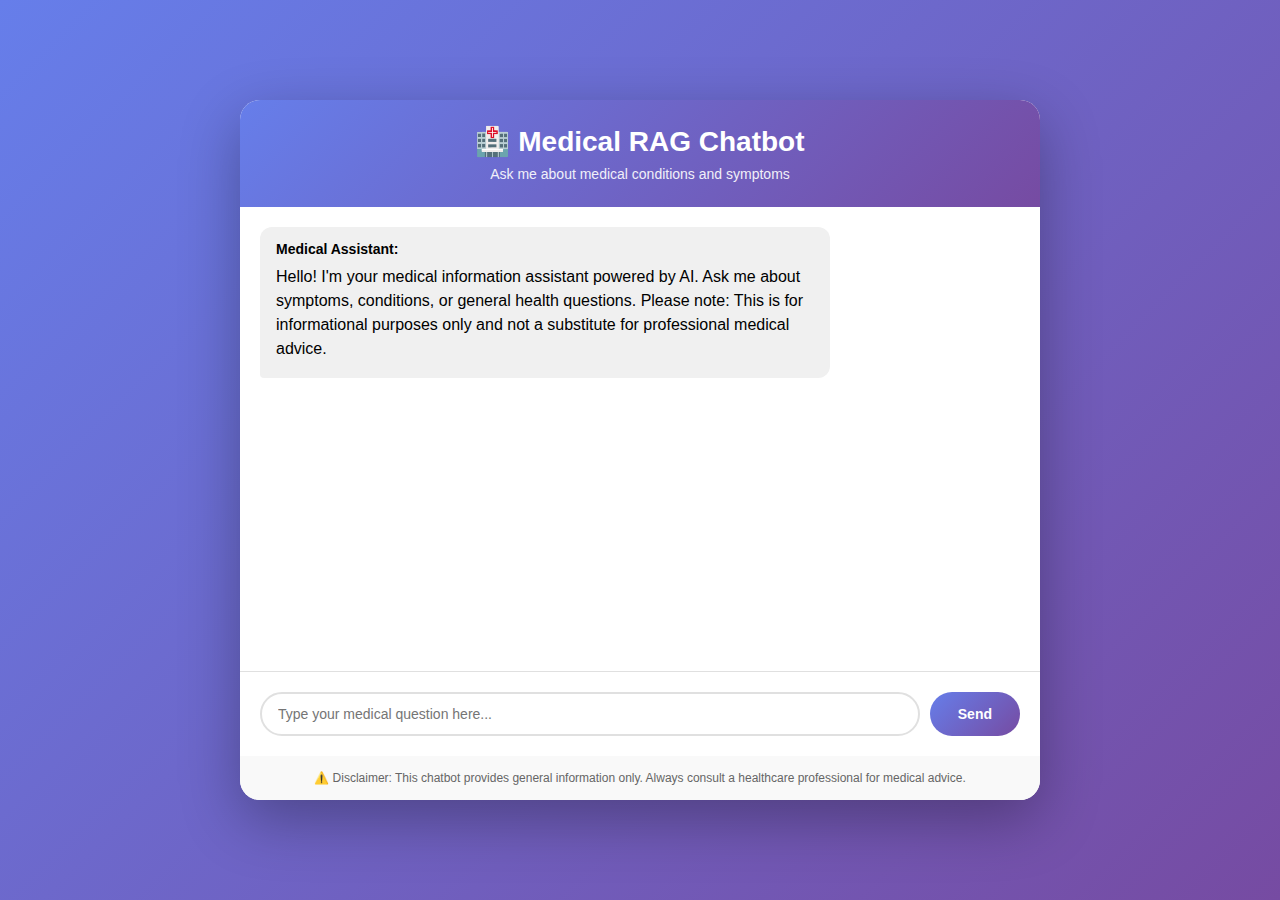
<file: DR/chatbot.html>
<!DOCTYPE html>
<html lang="en">
<head>
    <meta charset="UTF-8">
    <meta name="viewport" content="width=device-width, initial-scale=1.0">
    <title>Medical RAG Chatbot</title>
    <style>
        * {
            margin: 0;
            padding: 0;
            box-sizing: border-box;
        }

        body {
            font-family: 'Segoe UI', Tahoma, Geneva, Verdana, sans-serif;
            background: linear-gradient(135deg, #667eea 0%, #764ba2 100%);
            min-height: 100vh;
            display: flex;
            justify-content: center;
            align-items: center;
            padding: 20px;
        }

        .container {
            background: white;
            border-radius: 20px;
            box-shadow: 0 20px 60px rgba(0, 0, 0, 0.3);
            width: 100%;
            max-width: 800px;
            display: flex;
            flex-direction: column;
            height: 90vh;
            max-height: 700px;
        }

        header {
            background: linear-gradient(135deg, #667eea 0%, #764ba2 100%);
            color: white;
            padding: 25px;
            border-radius: 20px 20px 0 0;
            text-align: center;
        }

        header h1 {
            font-size: 28px;
            margin-bottom: 8px;
        }

        .subtitle {
            font-size: 14px;
            opacity: 0.9;
        }

        .chat-container {
            flex: 1;
            display: flex;
            flex-direction: column;
            overflow: hidden;
        }

        .chat-messages {
            flex: 1;
            overflow-y: auto;
            padding: 20px;
            display: flex;
            flex-direction: column;
            gap: 15px;
        }

        .message {
            display: flex;
            animation: fadeIn 0.3s ease-in;
        }

        @keyframes fadeIn {
            from {
                opacity: 0;
                transform: translateY(10px);
            }
            to {
                opacity: 1;
                transform: translateY(0);
            }
        }

        .message-content {
            max-width: 75%;
            padding: 12px 16px;
            border-radius: 12px;
            line-height: 1.5;
        }

        .bot-message .message-content {
            background: #f0f0f0;
            border-bottom-left-radius: 4px;
        }

        .user-message {
            justify-content: flex-end;
        }

        .user-message .message-content {
            background: linear-gradient(135deg, #667eea 0%, #764ba2 100%);
            color: white;
            border-bottom-right-radius: 4px;
        }

        .message-content strong {
            display: block;
            margin-bottom: 5px;
            font-size: 14px;
        }

        .message-content p {
            margin: 5px 0;
        }

        .sources {
            margin-top: 10px;
            padding-top: 10px;
            border-top: 1px solid rgba(0, 0, 0, 0.1);
            font-size: 12px;
            color: #666;
        }

        .chat-input-container {
            display: flex;
            gap: 10px;
            padding: 20px;
            border-top: 1px solid #e0e0e0;
        }

        #userInput {
            flex: 1;
            padding: 12px 16px;
            border: 2px solid #e0e0e0;
            border-radius: 25px;
            font-size: 14px;
            outline: none;
            transition: border-color 0.3s;
        }

        #userInput:focus {
            border-color: #667eea;
        }

        #sendButton {
            padding: 12px 28px;
            background: linear-gradient(135deg, #667eea 0%, #764ba2 100%);
            color: white;
            border: none;
            border-radius: 25px;
            font-size: 14px;
            font-weight: 600;
            cursor: pointer;
            transition: transform 0.2s, box-shadow 0.2s;
        }

        #sendButton:hover {
            transform: translateY(-2px);
            box-shadow: 0 5px 15px rgba(102, 126, 234, 0.4);
        }

        #sendButton:active {
            transform: translateY(0);
        }

        #sendButton:disabled {
            opacity: 0.6;
            cursor: not-allowed;
        }

        footer {
            padding: 15px 20px;
            background: #f9f9f9;
            border-radius: 0 0 20px 20px;
            text-align: center;
        }

        .disclaimer {
            font-size: 12px;
            color: #666;
        }

        .chat-messages::-webkit-scrollbar {
            width: 8px;
        }

        .chat-messages::-webkit-scrollbar-track {
            background: #f1f1f1;
        }

        .chat-messages::-webkit-scrollbar-thumb {
            background: #888;
            border-radius: 4px;
        }

        .chat-messages::-webkit-scrollbar-thumb:hover {
            background: #555;
        }

        .loading {
            display: inline-block;
            width: 8px;
            height: 8px;
            border-radius: 50%;
            background: #667eea;
            animation: bounce 1.4s infinite ease-in-out both;
            margin-right: 5px;
        }

        .loading:nth-child(1) {
            animation-delay: -0.32s;
        }

        .loading:nth-child(2) {
            animation-delay: -0.16s;
        }

        @keyframes bounce {
            0%, 80%, 100% {
                transform: scale(0);
            }
            40% {
                transform: scale(1);
            }
        }
    </style>
</head>
<body>
    <div class="container">
        <header>
            <h1>🏥 Medical RAG Chatbot</h1>
            <p class="subtitle">Ask me about medical conditions and symptoms</p>
        </header>

        <div class="chat-container">
            <div class="chat-messages" id="chatMessages">
                <div class="message bot-message">
                    <div class="message-content">
                        <strong>Medical Assistant:</strong>
                        <p>Hello! I'm your medical information assistant powered by AI. Ask me about symptoms, conditions, or general health questions. Please note: This is for informational purposes only and not a substitute for professional medical advice.</p>
                    </div>
                </div>
            </div>

            <div class="chat-input-container">
                <input 
                    type="text" 
                    id="userInput" 
                    placeholder="Type your medical question here..."
                    autocomplete="off"
                >
                <button id="sendButton">Send</button>
            </div>
        </div>

        <footer>
            <p class="disclaimer">⚠️ Disclaimer: This chatbot provides general information only. Always consult a healthcare professional for medical advice.</p>
        </footer>
    </div>

    <script>
        const API_URL = 'http://localhost:8000';
        const chatMessages = document.getElementById('chatMessages');
        const userInput = document.getElementById('userInput');
        const sendButton = document.getElementById('sendButton');
        let conversationHistory = [];

        document.addEventListener('DOMContentLoaded', () => {
            userInput.addEventListener('keypress', (e) => {
                if (e.key === 'Enter') {
                    sendMessage();
                }
            });
            sendButton.addEventListener('click', sendMessage);
        });

        async function sendMessage() {
            const query = userInput.value.trim();
            if (!query) return;

            userInput.disabled = true;
            sendButton.disabled = true;
            addMessage(query, 'user');
            userInput.value = '';
            const loadingId = addLoadingMessage();

            try {
                const response = await fetch(`${API_URL}/chat`, {
                    method: 'POST',
                    headers: {
                        'Content-Type': 'application/json',
                    },
                    body: JSON.stringify({
                        query: query,
                        conversation_history: conversationHistory
                    })
                });

                if (!response.ok) {
                    throw new Error(`API error: ${response.status}`);
                }

                const data = await response.json();
                removeLoadingMessage(loadingId);
                addMessage(data.response, 'bot', data.sources);
                conversationHistory.push(
                    { role: 'user', content: query },
                    { role: 'assistant', content: data.response }
                );
            } catch (error) {
                console.error('Error:', error);
                removeLoadingMessage(loadingId);
                addMessage('Sorry, I encountered an error. Please make sure the backend server is running on http://localhost:8000', 'bot');
            } finally {
                userInput.disabled = false;
                sendButton.disabled = false;
                userInput.focus();
            }
        }

        function addMessage(content, sender, sources = null) {
            const messageDiv = document.createElement('div');
            messageDiv.className = `message ${sender}-message`;
            const contentDiv = document.createElement('div');
            contentDiv.className = 'message-content';
            const senderLabel = sender === 'user' ? 'You' : 'Medical Assistant';
            let html = `<strong>${senderLabel}:</strong><p>${content}</p>`;

            if (sources && sources.length > 0) {
                html += '<div class="sources"><strong>Sources:</strong>';
                sources.forEach(source => {
                    html += `<div>• ${source.title}</div>`;
                });
                html += '</div>';
            }

            contentDiv.innerHTML = html;
            messageDiv.appendChild(contentDiv);
            chatMessages.appendChild(messageDiv);
            chatMessages.scrollTop = chatMessages.scrollHeight;
        }

        function addLoadingMessage() {
            const loadingId = 'loading-' + Date.now();
            const messageDiv = document.createElement('div');
            messageDiv.className = 'message bot-message';
            messageDiv.id = loadingId;
            const contentDiv = document.createElement('div');
            contentDiv.className = 'message-content';
            contentDiv.innerHTML = `
                <strong>Medical Assistant:</strong>
                <p>
                    <span class="loading"></span>
                    <span class="loading"></span>
                    <span class="loading"></span>
                    Thinking...
                </p>
            `;
            messageDiv.appendChild(contentDiv);
            chatMessages.appendChild(messageDiv);
            chatMessages.scrollTop = chatMessages.scrollHeight;
            return loadingId;
        }

        function removeLoadingMessage(loadingId) {
            const loadingElement = document.getElementById(loadingId);
            if (loadingElement) {
                loadingElement.remove();
            }
        }

        async function checkBackendHealth() {
            try {
                const response = await fetch(`${API_URL}/health`);
                if (response.ok) {
                    console.log('Backend is running');
                    return true;
                }
            } catch (error) {
                console.warn('Backend is not running. Start it with: cd backend && python main.py');
                return false;
            }
        }

        checkBackendHealth();
    </script>
</body>
</html>
</file>
